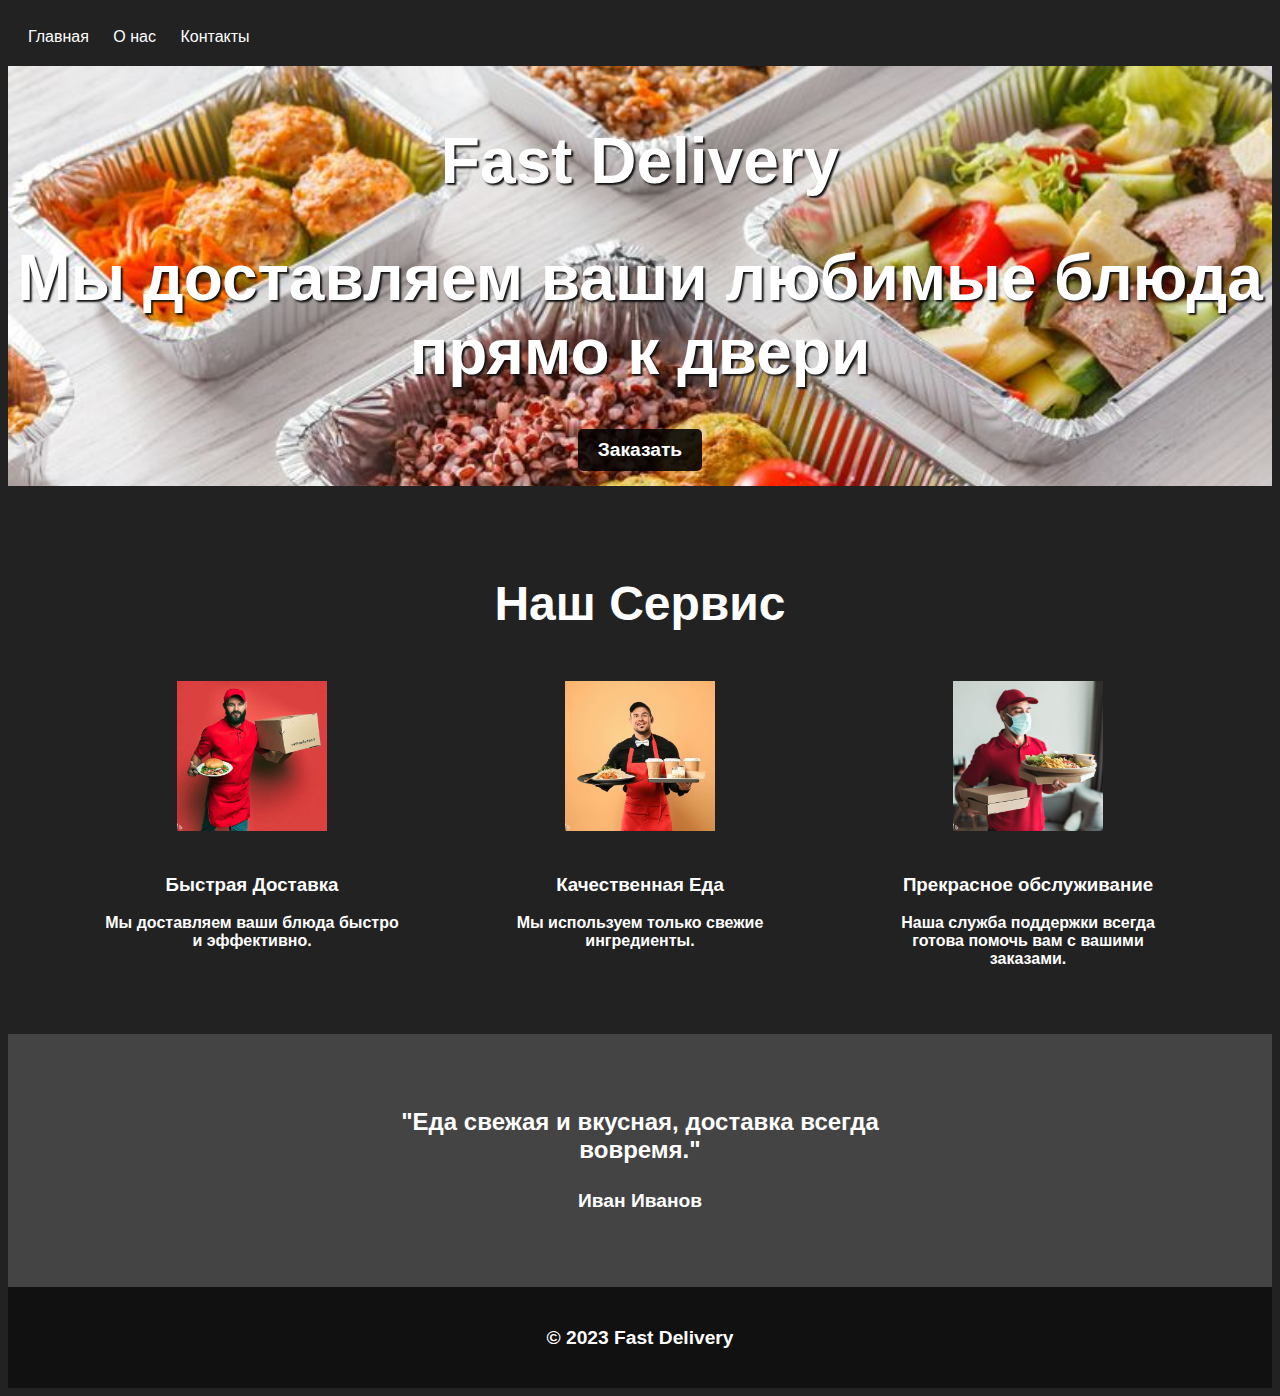
<file: index.html>
<!DOCTYPE html>
<html lang="en">
<head>
  <meta charset="UTF-8">
  <meta name="viewport" content="width=device-width, initial-scale=1.0">
  <title>Delivery Service</title>
  <link rel="stylesheet" href="style.css">
</head>
<body>
  <header>
    <nav>
      <ul>
        <li><a href="index.html">Главная</a></li>
        <li><a href="about.html">О нас</a></li>
        <li><a href="contact.html">Контакты</a></li>
      </ul>
    </nav>
  </header>

  <section class="hero">
    <div class="hero-content">
      <h1>Fast Delivery</h1>
      <h1><strong>Мы доставляем ваши любимые блюда прямо к двери<strong></h1>
        <a href="#" class="btn" id="orderBtn">Заказать</a>
        <div class="modal" id="order-modal">
            <div class="modal-content">
              <span class="close">&times;</span>
              <h2>Заказать</h2>
              <form>
                <label for="name">ФИО:</label>
                <input type="text" id="name" name="name" required>
                <label for="address">Адресс:</label>
                <input type="text" id="address" name="address" required>
                <label for="phone">Номер телефона:</label>
                <input type="tel" id="phone" name="phone" required>
                <button type="submit">Подтвердить</button>
              </form>
            </div>
          </div>
    </div>
  </section>

  <section class="services">
    <h2>Наш Сервис</h2>
    <div class="service-container">
      <div class="service">
        <img src="1.jfif" alt="Delivery Icon">
        <h3>Быстрая Доставка</h3>
        <p>Мы доставляем ваши блюда быстро и эффективно.</p>
      </div>
      <div class="service">
        <img src="2.jfif" alt="Quality Icon">
        <h3>Качественная Еда</h3>
        <p>Мы используем только свежие ингредиенты.</p>
      </div>
      <div class="service">
        <img src="3.jfif" alt="Customer Service Icon">
        <h3>Прекрасное обслуживание</h3>
        <p>Наша служба поддержки всегда готова помочь вам с вашими заказами.</p>
      </div>
    </div>
  </section>

  <section class="testimonial">
    <div class="testimonial-content">
      <p>"Еда свежая и вкусная, доставка всегда вовремя."</p>
      <h4>Иван Иванов</h4>
    </div>
  </section>

  <footer>
    <p>© 2023 Fast Delivery</p>
  </footer>
  
  <script src="app.js"></script>
</body>
</html>
</file>
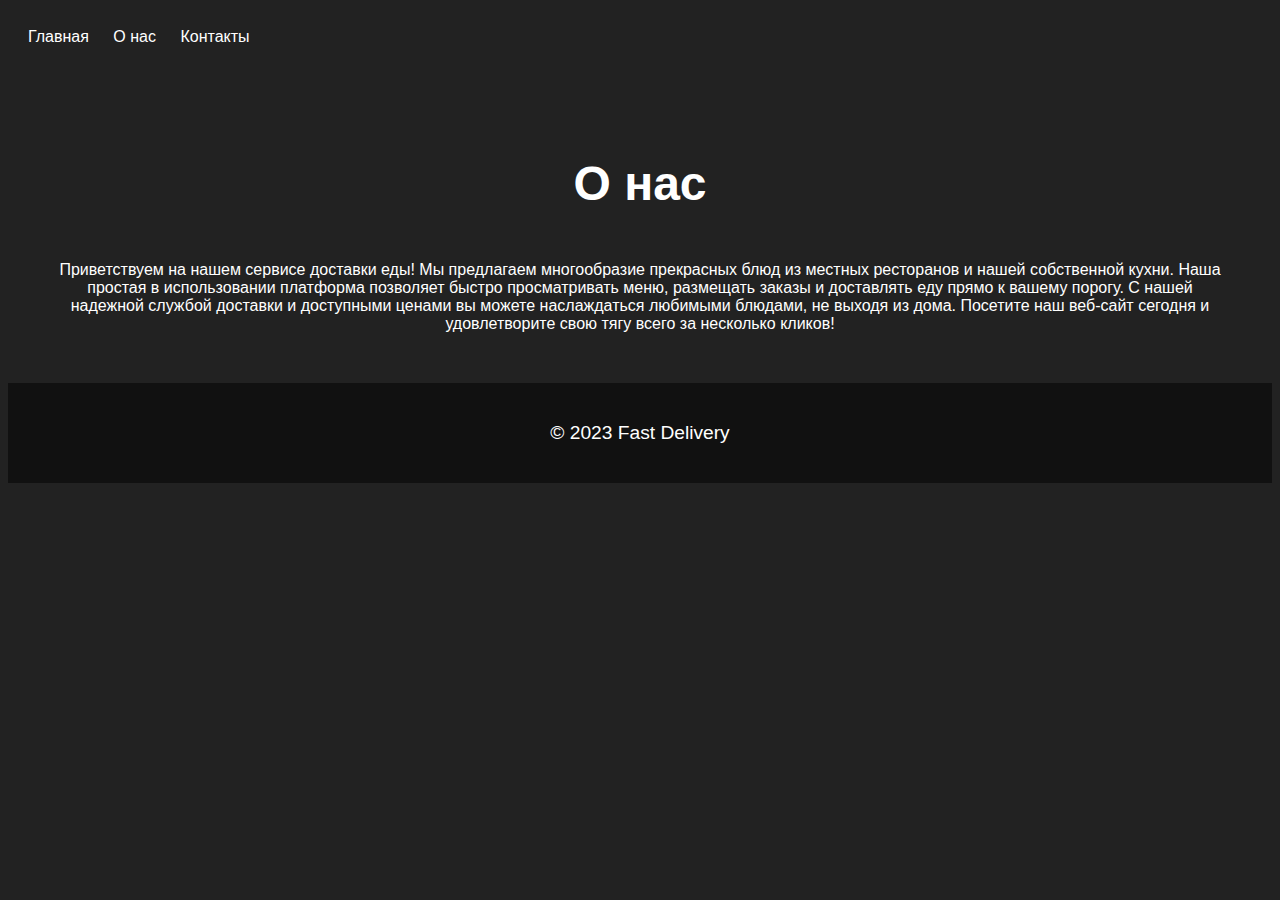
<file: about.html>
<!DOCTYPE html>
<html lang="en">
<head>
  <meta charset="UTF-8">
  <meta name="viewport" content="width=device-width, initial-scale=1.0">
  <title>Delivery Service</title>
  <link rel="stylesheet" href="style.css">
</head>
<body>
  <header>
    <nav>
      <ul>
        <li><a href="index.html">Главная</a></li>
        <li><a href="about.html">О нас</a></li>
        <li><a href="contact.html">Контакты</a></li>
      </ul>
    </nav>
  </header>

  <section class="services">
    <h2>О нас</h2>
    <div class="service-container">
        Приветствуем на нашем сервисе доставки еды! Мы предлагаем многообразие прекрасных блюд из местных ресторанов и нашей собственной кухни. Наша простая в использовании платформа позволяет быстро просматривать меню, размещать заказы и доставлять еду прямо к вашему порогу. С нашей надежной службой доставки и доступными ценами вы можете наслаждаться любимыми блюдами, не выходя из дома. Посетите наш веб-сайт сегодня и удовлетворите свою тягу всего за несколько кликов!
    </div>
  </section>


  <footer>
    <p>© 2023 Fast Delivery</p>
  </footer>
</body>
</html>
</file>
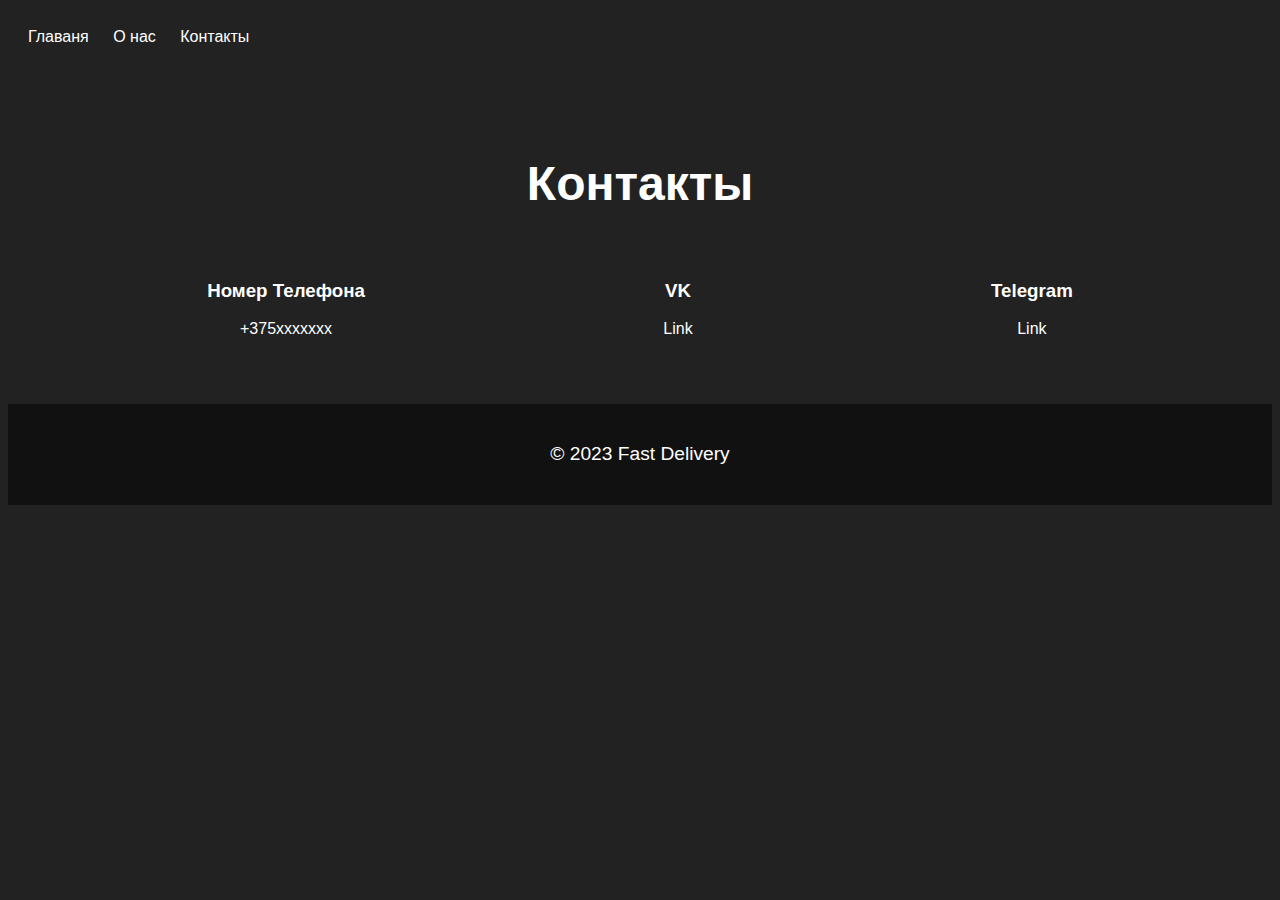
<file: contact.html>
<!DOCTYPE html>
<html lang="en">
<head>
  <meta charset="UTF-8">
  <meta name="viewport" content="width=device-width, initial-scale=1.0">
  <title>Delivery Service</title>
  <link rel="stylesheet" href="style.css">
</head>
<body>
  <header>
    <nav>
      <ul>
        <li><a href="index.html">Главаня</a></li>
        <li><a href="about.html">О нас</a></li>
        <li><a href="contact.html">Контакты</a></li>
      </ul>
    </nav>
  </header>

  <section class="services">
    <h2>Контакты</h2>
    <div class="service-container">
      <div class="service">
        <h3>Номер Телефона</h3>
        <p>+375xxxxxxx</p>
      </div>
      <div class="service">
       
        <h3>VK</h3>
        <Link>Link</Link>
      </div>
      <div class="service">
        <h3>Telegram</h3>
        <Link>Link</Link>
      </div>
    </div>
  </section>
  <footer>
    <p>© 2023 Fast Delivery</p>
  </footer>
</body>
</html>
</file>
<file: style.css>
body {
    background-color: #222;
    color: #fff;
    font-family: Arial, sans-serif;
  }
  
  header {
    padding: 20px;
  }
  
  nav ul {
    list-style-type: none;
    margin: 0;
    padding: 0;
  }
  
  nav li {
    display: inline-block;
    margin-right: 20px;
  }
  
  nav a {
    color: #fff;
    text-decoration: none;
  }
  
  .hero {
    background-image: url("hero.jpg");
    background-repeat: no-repeat;
    background-size: cover;
    width: 100%;
    height: 420px;
    display: flex;
    justify-content: center;
    align-items: center;
  }
  
  .hero-content {
    text-align: center;
    color: white;
    text-shadow: 2px 2px 2px #111;
  }
  
  .hero h1 {
    font-size: 4rem;
    margin-bottom: 20px;
  }
  
  .btn {
    display: inline-block;
    padding: 10px 20px;
    background-color: #000000de;
    color: #fff;
    text-decoration: none;
    border: none;
    border-radius: 5px;
    font-size: 1.2rem;
    margin-top: 20px;
    }
    
    .services {
    padding: 50px;
    text-align: center;
    }
    
    .services h2 {
    font-size: 3rem;
    margin-bottom: 20px;
    }
    
    .service-container {
    display: flex;
    justify-content: space-around;
    margin-top: 50px;
    }
    
    .service {
    max-width: 300px;
    }
    
    .service img {
    width: 150px;
    height: 150px;
    margin-bottom: 20px;
    }
    
    .testimonial {
    background-color: #444;
    padding: 50px;
    text-align: center;
    }
    
    .testimonial-content {
    max-width: 600px;
    margin: 0 auto;
    }
    
    .testimonial p {
    font-size: 1.5rem;
    margin-bottom: 20px;
    }
    
    .testimonial h4 {
    font-size: 1.2rem;
    }
    
    footer {
    background-color: #111;
    color: #fff;
    text-align: center;
    padding: 20px;
    }
    
    footer p {
    font-size: 1.2rem;
    }
    
    @media (max-width: 768px) {
    .hero h1 {
    font-size: 3rem;
    }
    
    .services h2 {
    font-size: 2rem;
    }
    
    .service img {
    width: 100px;
    height: 100px;
    }
    
    .testimonial p {
    font-size: 1.2rem;
    }
    
    .testimonial h4 {
    font-size: 1rem;
    }
    }

  .modal {
    display: none; /* Hidden by default */
    position: fixed; /* Stay in place */
    z-index: 1; /* Sit on top */
    left: 0;
    top: 0;
    width: 100%;
    height: 100%;
    color: #fff;
    overflow: auto; /* Enable scroll if needed */
    background-color: rgba(0, 0, 0, 0.5); /* Black with opacity */
  }

  .modal-content {
    background-color: #111;
    margin: 10% auto; /* 10% from the top and centered */
    padding: 20px;
    border: 1px solid #888;
    width: 50%; /* Could be more or less, depending on screen size */
  }

  .close {
    color: #aaa;
    float: right;
    font-size: 28px;
    font-weight: bold;
  }

  .close:hover,
  .close:focus {
    color: black;
    text-decoration: none;
    cursor: pointer;
  }

  form {
    display: flex;
    flex-direction: column;
    margin-top: 20px;
    border-radius: 30px;
  }

  label {
    font-size: 16px;
    font-weight: bold;
    margin-bottom: 5px;
  }

  input[type="text"],
  input[type="tel"] {
    padding: 8px;
    font-size: 16px;
    border: 1px solid #ccc;
    border-radius: 4px;
    margin-bottom: 10px;
  }

  button[type="submit"] {
    background-color: #464646;
    color: white;
    padding: 10px 20px;
    border: none;
    border-radius: 4px;
    cursor: pointer;
    font-size: 16px;
    margin-top: 10px;
  }

  button[type="submit"]:hover {
    background-color: #1d1d1d;
  }
</file>
